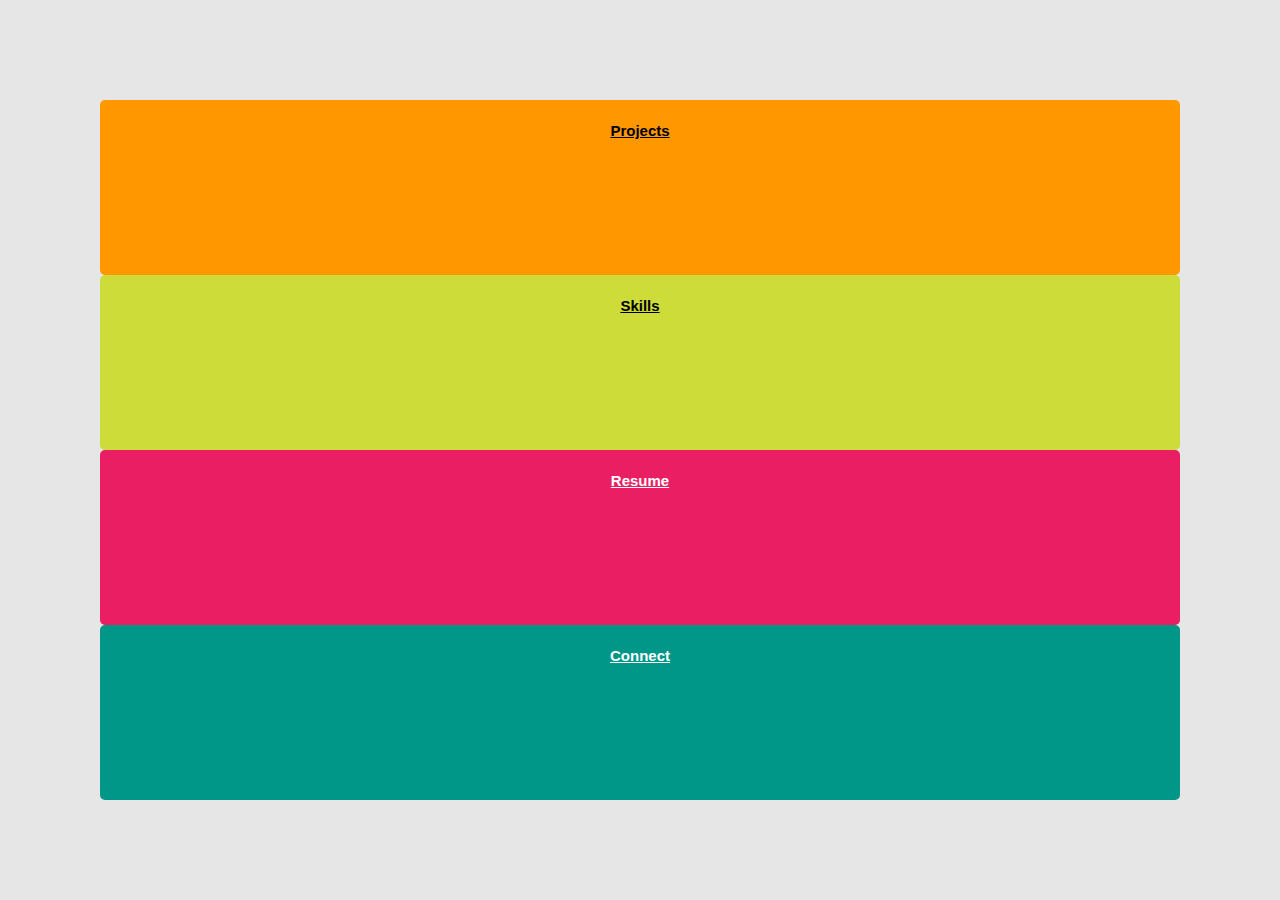
<file: index.html>
<html>
    <head>
        <meta charset="utf-8">
        <title>Archana</title>
        <link rel="stylesheet" href="https://www.w3schools.com/w3css/4/w3.css">
        <style>
            body{
              font-family:Arial;
                font-weight:bold;
                padding:50px ;
                margin:50px;;
                color:white;
                background-color:rgb(231, 230, 231);;
            }
            .center{
                  text-align:center;
                  color:white;
                  font-weight:bold;
                  height:25%;
                width:100%;
                border-radius:5px;

            }
            .text{
            padding-top:20px;
            }
            
           
        </style>
    </head>
    <body>
        <div class="w3-container w3-orange w3-hover-red center center1">
            <a href="content.html"><div  class="text" >Projects</div></a>
      
        </div>
            <div class="w3-container w3-lime w3-hover-red center center2">
                <a href="skills.html"><div  class="text" >Skills</div></a>
                    
            </div>
                    <div class="w3-container w3-pink w3-hover-red center center3">
                        <a href="resume.html"><div class="text">Resume</div></a>
                    </div>
                    
                    <div class="w3-container w3-teal w3-hover-red center center4">
                        <a href="connect.html" ><div class="text">Connect</div></a>
                       
                        
                    </div>
       
    </body>
    </head>
</html>
</file>
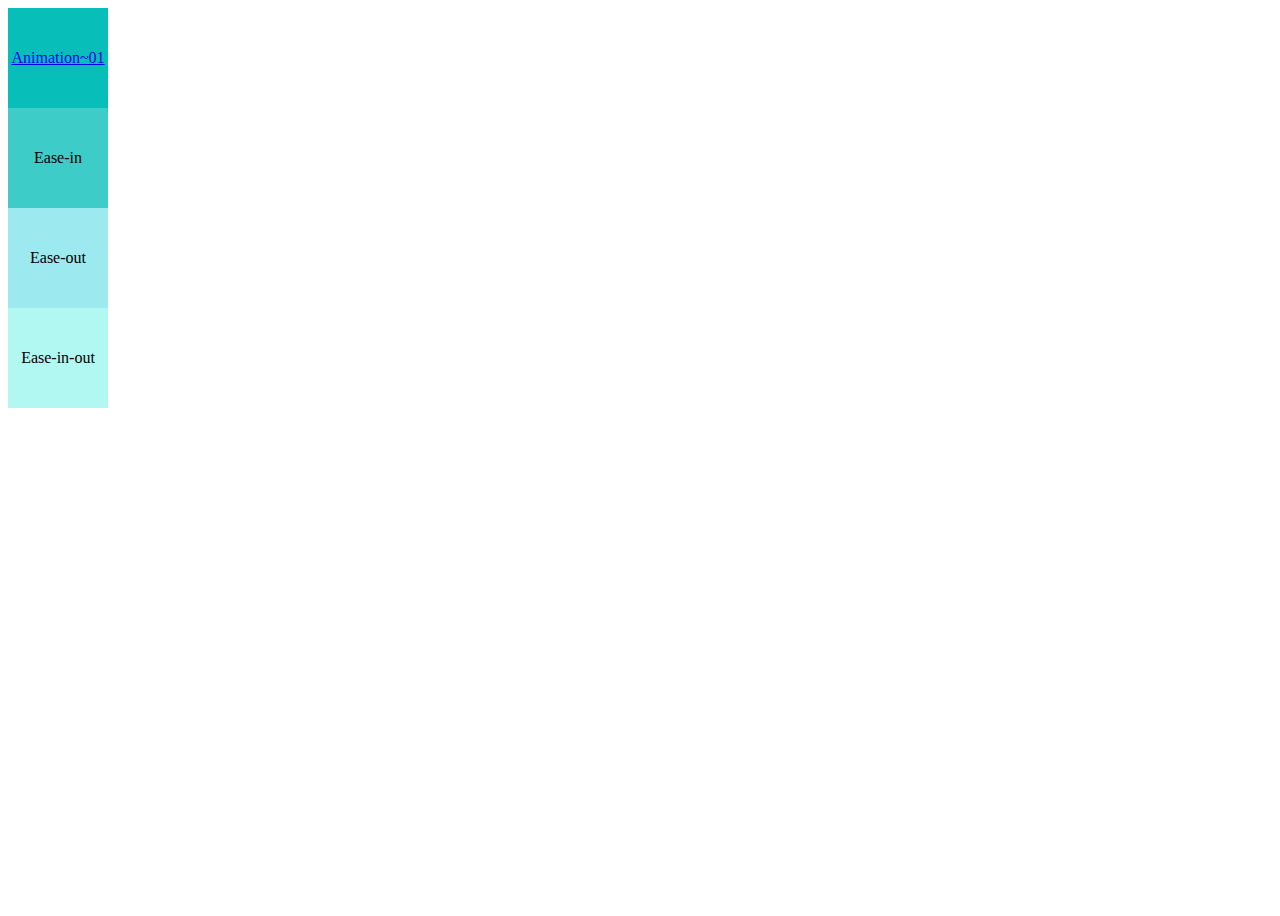
<file: animation01.html>
<!DOCTYPE html>
<html>
    <head>
        <style>
            .container {
  width: 50vw;
  height: 100vh;
}

.box {
  width: 100px;
  height: 100px;
  transition-duration: 2s;
  transition-property: width;
  display: flex;
  justify-content: center;
  align-items: center;
  
}

.container:hover .box {
  width: 600px;
}

.one {
  background: #07BEB8;
  transition-timing-function: linear;
}

.two {
  background: #3DCCC7;
  transition-timing-function: ease-in;
}

.three {
  background: #9CEAEF;
  transition-timing-function: ease-out;
}

.four {
  background: #B1F8F2;
  transition-timing-function: ease-in-out;
}

/*
  transition-delay: 0;
  transition-duration: 1s;
  transition-property: background;
  transition-timing-function: ease;
*/

        </style>
    </head>

    <body>
        <div class="container">
            <div class="box one"><a href="Q:\js\slideshow1.html">Animation~01</a></div>
            <div class="box two">Ease-in</div>
            <div class="box three">Ease-out</div>
            <div class="box four">Ease-in-out</div>
            <div></div>
        </div>
    </body>
</html>
</file>
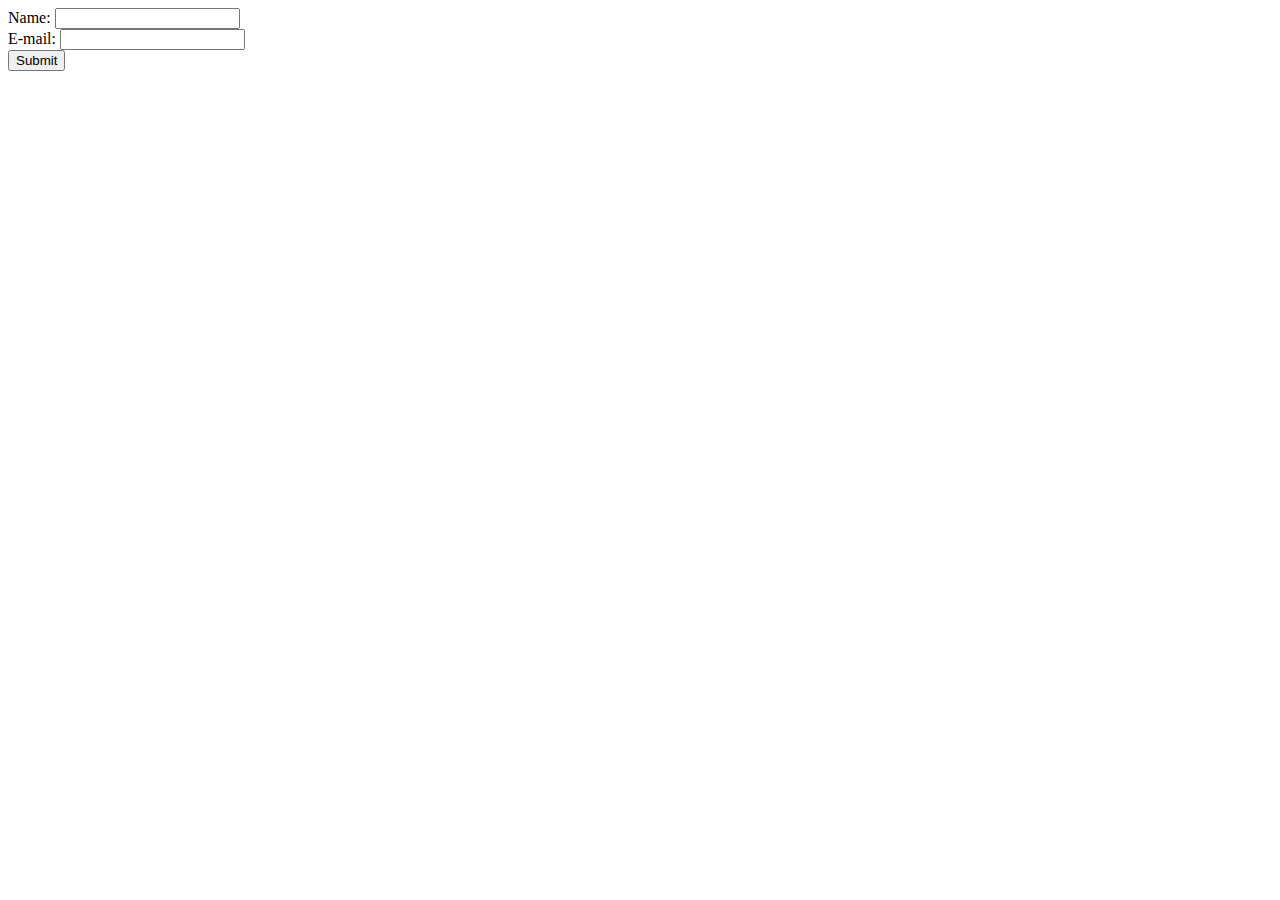
<file: complete_form.html>
<html>
<body>

<form action="welcome.php" method="post">
Name: <input type="text" name="name"><br>
E-mail: <input type="text" name="email"><br>
<input type="submit">
</form>

</body>
</html>
</file>
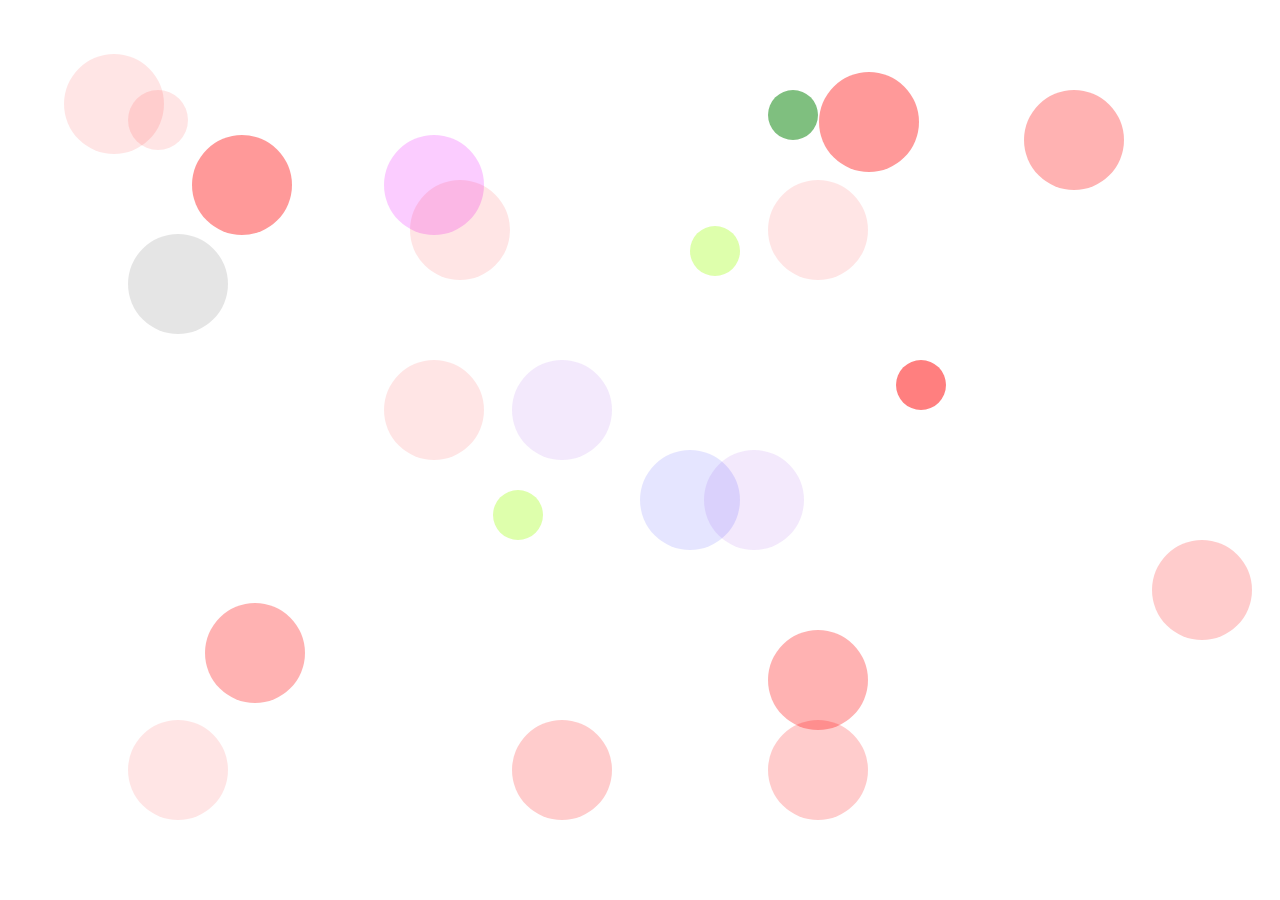
<file: slideshow1.html>
<!DOCTYPE html>

<html lang="en">
    <head>
    <meta lang="en">
    <meta charset="UTF-8">
<style>
    .container{
        width:100%;
        height:100%;
       
    }
   


    .box{
        width:100px;
        height:100px;
        position:absolute;
        top:80%;
        left:10%;
        background:rgb(22, 3, 3);
        transition: all 3s ease;
        border-radius: 50%;
        opacity:0.1;
		transform:translate3d(700px,50px);
		}
        .container:hover .box {
  width: 150px;
  height:150px;
  
}
		/*.box:hover{
            height:50px;
            width:50px;
		
		transform:rotate(270deg);
    }*/
    .one{
       
        position:absolute;
        top:20%;
        left:60%;
        background:red;
        opacity: 0.1;
        border-radius: 50%;
        transition: all 3s ease-out;
        
    }
    
    .a{
        width:50px;
        height:50px;
        position:absolute;
        top:10%;
        left:60%;
        background:green;
        opacity: 0.5;
        border-radius: 50%;
        transition: all 3s ease-out;
      
        float:right;

    }
    
    .b{
       
        position:absolute;
        top:15%;
        left:30%;
        background:rgb(234, 0, 255);
        opacity: 0.2;
      
        transition: all 3s ease-out;
    
        float:right;

    }
    
    .c{
       
        position:absolute;
        top:10%;
        left:80%;
        background:red;
        opacity: 0.3;
       
        transition: all 3s ease-out;
      

    }
   

    .d{
        
        position:absolute;
        top:8%;
        left:64%;
        background:red;
        opacity: 0.4;
        border-radius: 50%;
        transition: all 3s ease-out;
        

    }
    

    .e{
        
        position:absolute;
        top:6%;
        left:5%;
        background:red;
        opacity: 0.1;
        border-radius: 50%;
        transition: all 3s ease-out;
      

    }
    

    .f{
       
        position:absolute;
        top:67%;
        left:16%;
        background:red;
        opacity: 0.3;
        border-radius: 50%;
        transition: all 3s ease-out;
       

    }
    
    .g{
       
        position:absolute;
        top:15%;
        left:15%;
        background:red;
        opacity: 0.4;
        border-radius: 50%;
        transition: all 3s ease-out;
      

    }
   
    .h{
       
        position:absolute;
        top:20%;
        left:32%;
        background:red;
        opacity: 0.1;
        border-radius: 50%;
        transition: all 3s ease-out;
       

    }
    
    .i{
        
        position:absolute;
        top:60%;
        left:90%;
        background:red;
        opacity: 0.2;
        border-radius: 50%;
        transition: all 3s ease-out;
       

    }
   

    .j{
        width:50px;
        height:50px;
        position:absolute;
        top:40%;
        left:70%;
        background:red;
        opacity: 0.5;
        border-radius: 50%;
        transition: all 3s ease-out;
   

    }
  

    .k{
        
        position:absolute;
        top:80%;
        left:10%;
        background:red;
        opacity: 0.1;
        border-radius: 50%;
        transition: all 3s ease-out;
     

    }
   
    .l{
       
        position:absolute;
        top:26%;
        left:10%;
        background:black;
        opacity: 0.1;
        border-radius: 50%;
        transition: all 3s ease-out;
       

    }
    
    .m{
        
        position:absolute;
        top:80%;
        left:60%;
        background:red;
        opacity: 0.2;
        border-radius: 50%;
        transition: all 3s ease-out;
       

    }
    
    .n{
        height:60px;
        width:60px;
        position:absolute;
        top:10%;
        left:10%;
        background:red;
        opacity: 0.1;
        border-radius: 50%;
        transition: all 3s ease-out;
    

    }
  

    .o{
        position:absolute;
        top:80%;
        left:40%;
        background:red;
        opacity: 0.2;
        border-radius: 50%;
        transition: all 3s ease-out;
       

    }
  
    .p{
        
        position:absolute;
        top:70%;
        left:60%;
        
        background:red;
        opacity: 0.3;
        border-radius: 50%;
        transition: all 3s ease-out;
       
    }
   
    .q{
        position:absolute;
        top:40%;
        left:30%;
        background:red;
        opacity: 0.1;
        border-radius: 50%;
        transition: all 3s ease-out;
        

    }
    
    .r{
        
        position:absolute;
        top:40%;
        left:40%;
        background:blueviolet;
        
        border-radius: 50%;
        transition: all 3s ease-out;
       

    }
    

    .s{
       
        position:absolute;
        top:50%;
        left:55%;
        background:blueviolet;
        
        border-radius: 50%;
        transition: all 3s ease-out;
       

    }
   

    .t{
       
        position:absolute;
        top:50%;
        left:50%;
        
        background:blue;
    
        border-radius: 50%;
        transition: all 3s linear;
       float:right;

    }

    .tax{
		background:greenyellow;
        opacity: 0.4;
		width:50px;
		height:50px;
        border-radius: 50%;
		position:absolute;
		top:50%;
		left:50%;
		transition: all 3s cubic-bezier(0.215, 0.610, 0.355, 1);
       
	
		}
		.tax:hover{
		
		transform:rotate(180deg);

        }

   .u{
    position:absolute;
		top:10%;
		left:19%;
        transform:translate(500%,800%);
   }

   .v{
    position:absolute;
		top:14%;
		left:50%;
        transform:translate(100%,200%);
   }
</style> 

</head>
    <body>

<div class ="container">
    
    <div class="box one"></div>
    <div class="box a"></div>
    <div class="box b"></div>
    <div class="box c"></div>
    <div class="box d"></div>
    <div class="box e"></div>
    <div class="box f"></div>
    <div class="box g"></div>
    <div class="box h"></div>
    <div class="box i"></div>
    <div class="box j"></div>
    <div class="box k"></div>
    <div class="box l"></div>
    <div class="box m"></div>
    <div class="box n"></div>
    <div class="box o"></div>
    <div class="box p"></div>
    <div class="box q"></div>
    <div class="box r"></div>
    <div class="box s"></div>
    <div class="box t"></div>

    <div class="tax u"></div>
    <div class="tax v"></div>
    
   
</div>
    </body>
</html>
</file>
